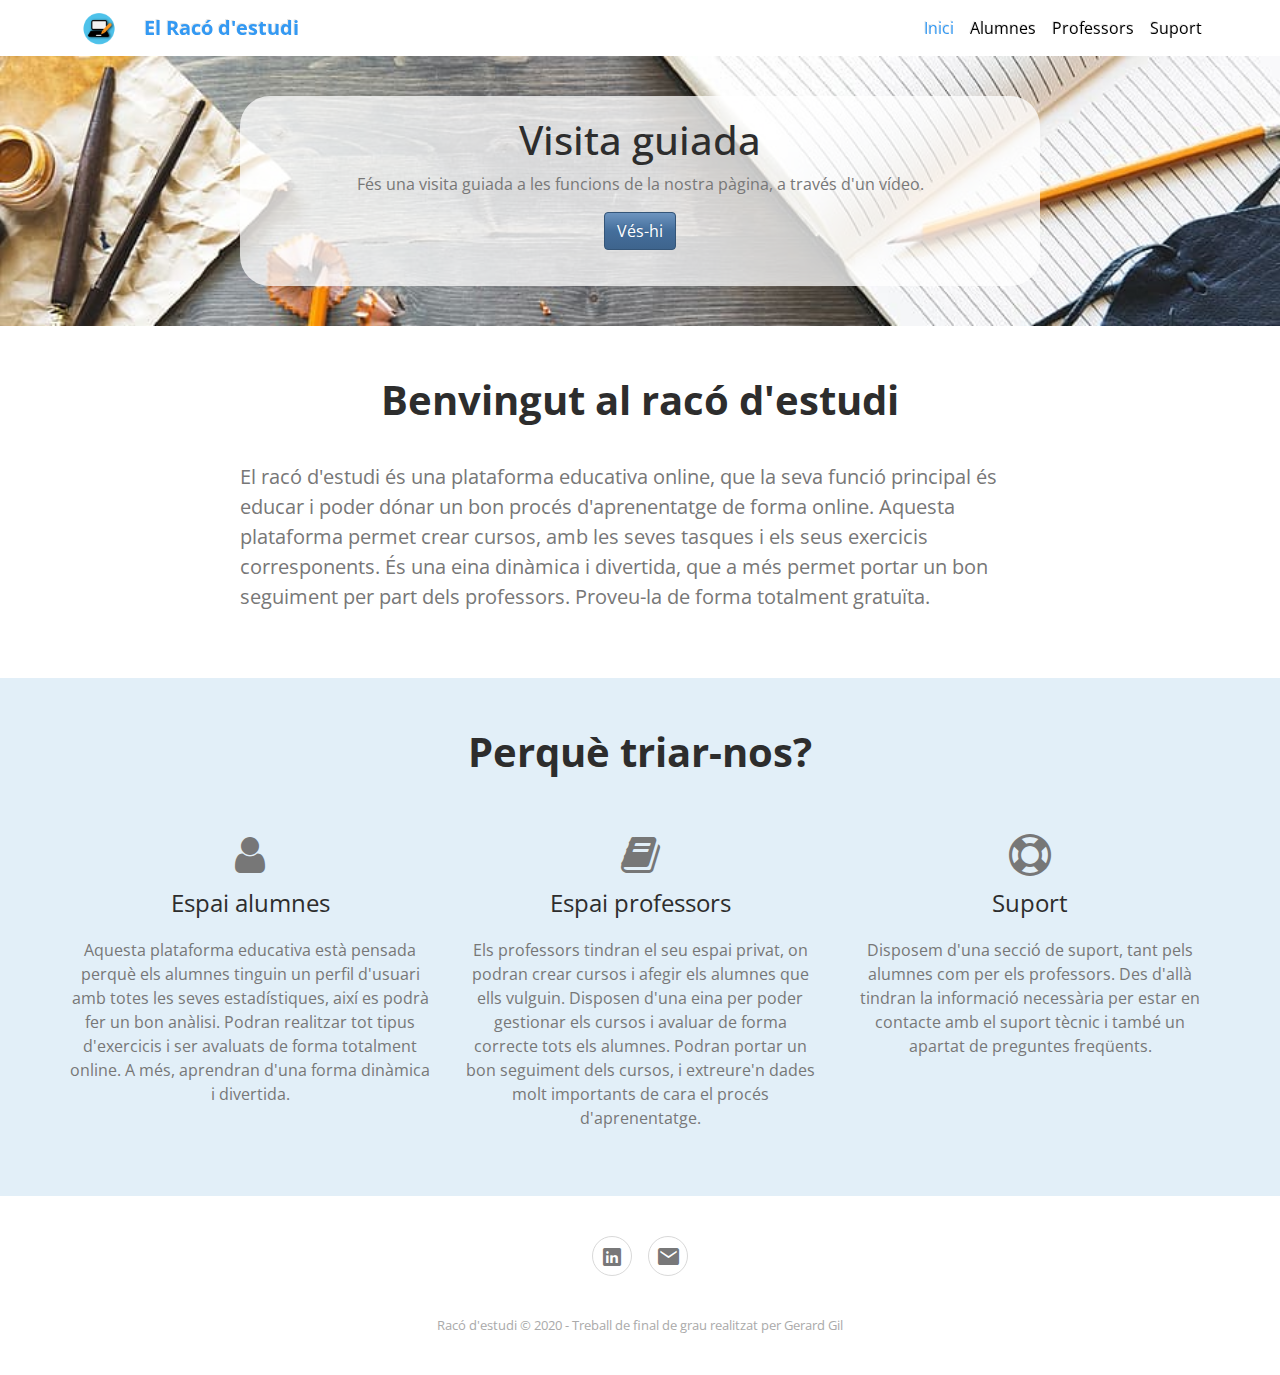
<file: index.html>
<!DOCTYPE html>
<html>

<head>
    <meta charset="utf-8">
    <meta name="viewport" content="width=device-width, initial-scale=1.0, shrink-to-fit=no">
    <title>El racó d'estudi</title>
    <link rel="stylesheet" href="assets/bootstrap/css/bootstrap.min.css">
    <link rel="stylesheet" href="https://fonts.googleapis.com/css?family=Open+Sans:400italic,700italic,400,700">
    <link rel="stylesheet" href="https://fonts.googleapis.com/css?family=Raleway:400,700">
    <link rel="stylesheet" href="assets/fonts/font-awesome.min.css">
    <link rel="stylesheet" href="assets/fonts/ionicons.min.css">
    <link rel="stylesheet" href="assets/css/Article-List.css">
    <link rel="stylesheet" href="assets/css/Footer-Basic.css">
    <link rel="stylesheet" href="assets/css/Login-Form-Clean.css">
    <link rel="stylesheet" href="assets/css/Navigation-Clean.css">
    <link rel="stylesheet" href="assets/css/Registration-Form-with-Photo.css">
    <link rel="stylesheet" href="assets/css/styles.css">
</head>

<body>
    <nav class="navbar navbar-light navbar-expand sticky-top">
        <div class="container"><img id="logo" src="assets/img/logo.png"><a class="navbar-brand" href="#"><strong>El Racó d'estudi</strong></a><button data-toggle="collapse" class="navbar-toggler" data-target="#navcol-1"><span class="sr-only">Toggle navigation</span><span class="navbar-toggler-icon"></span></button>
            <div
                class="collapse navbar-collapse text-right" id="navcol-1">
                <ul class="nav navbar-nav ml-auto">
                    <li class="nav-item" role="presentation"><a class="nav-link active" >Inici</a></li>
                    <li class="nav-item" role="presentation"><a class="nav-link" style="color:black" href="Espai_Alumnes.html">Alumnes</a></li>
                    <li class="nav-item" role="presentation"><a class="nav-link" style="color:black" href="Espai_Professors.html">Professors</a></li>
                    <li class="nav-item" role="presentation"><a class="nav-link" style="color:black" href="Suport.html">Suport</a></li>
                </ul>
        </div>
        </div>
    </nav>
    <div id="header">
        <div class="jumbotron">
            <h1>Visita guiada</h1>
            <p>Fés una visita guiada a les funcions de la nostra pàgina, a través d'un vídeo.</p>
            <p><a class="btn btn-primary" style ="color:white" href="recorregut.html">Vés-hi</a></p>
        </div>
    </div>
    <div class="container site-section" id="wellcome">
        <h1><strong>Benvingut al racó d'estudi</strong></h1>
        <p class="text-left">El racó d'estudi és una plataforma educativa online, que la seva funció principal és educar i poder dónar un bon procés d'aprenentatge de forma online. Aquesta plataforma permet crear cursos, amb les seves tasques i els seus exercicis corresponents.
            És una eina dinàmica i divertida, que a més permet portar un bon seguiment per part dels professors. Proveu-la de forma totalment gratuïta.</p>
    </div>
    <div class="dark-section">
        <div class="container site-section" id="why">
            <h1><strong>Perquè triar-nos?</strong></h1>
            <div class="row">
                <div class="col-md-4 item"><i class="fa fa-user"></i>
                    <h2>Espai alumnes</h2>
                    <p>Aquesta plataforma educativa està pensada perquè els alumnes tinguin un perfil d'usuari amb totes les seves estadístiques, així es podrà fer un bon anàlisi. Podran realitzar tot tipus d'exercicis i ser avaluats de forma totalment online.
                        A més, aprendran d'una forma dinàmica i divertida.</p>
                </div>
                <div class="col-md-4 item"><i class="fa fa-book"></i>
                    <h2>Espai professors</h2>
                    <p>Els professors tindran el seu espai privat, on podran crear cursos i afegir els alumnes que ells vulguin. Disposen d'una eina per poder gestionar els cursos i avaluar de forma correcte tots els alumnes. Podran portar un bon seguiment
                        dels cursos, i extreure'n dades molt importants de cara el procés d'aprenentatge.</p>
                </div>
                <div class="col-md-4 item"><i class="fa fa-support"></i>
                    <h2>Suport</h2>
                    <p>Disposem d'una secció de suport, tant pels alumnes com per els professors. Des d'allà tindran la informació necessària per estar en contacte amb el suport tècnic i també un apartat de preguntes freqüents.</p>
                </div>
            </div>
        </div>
    </div>
    <div class="footer-basic">
        <footer>
              <div class="social"><a href="https://www.linkedin.com/in/gerard-gil-0b736013a/" target="_blank"><i class="icon ion-social-linkedin"></i></a><a href="mailto:ggilcas@uoc.edu"><i class="icon ion-android-mail"></i></a></div>
            <ul class="list-inline">
               
            </ul>
            <p class="copyright">Racó d'estudi © 2020 - Treball de final de grau realitzat per Gerard Gil</p>
        </footer>
    </div>
    <script src="assets/js/jquery.min.js"></script>
    <script src="assets/bootstrap/js/bootstrap.min.js"></script>
</body>

</html>
</file>
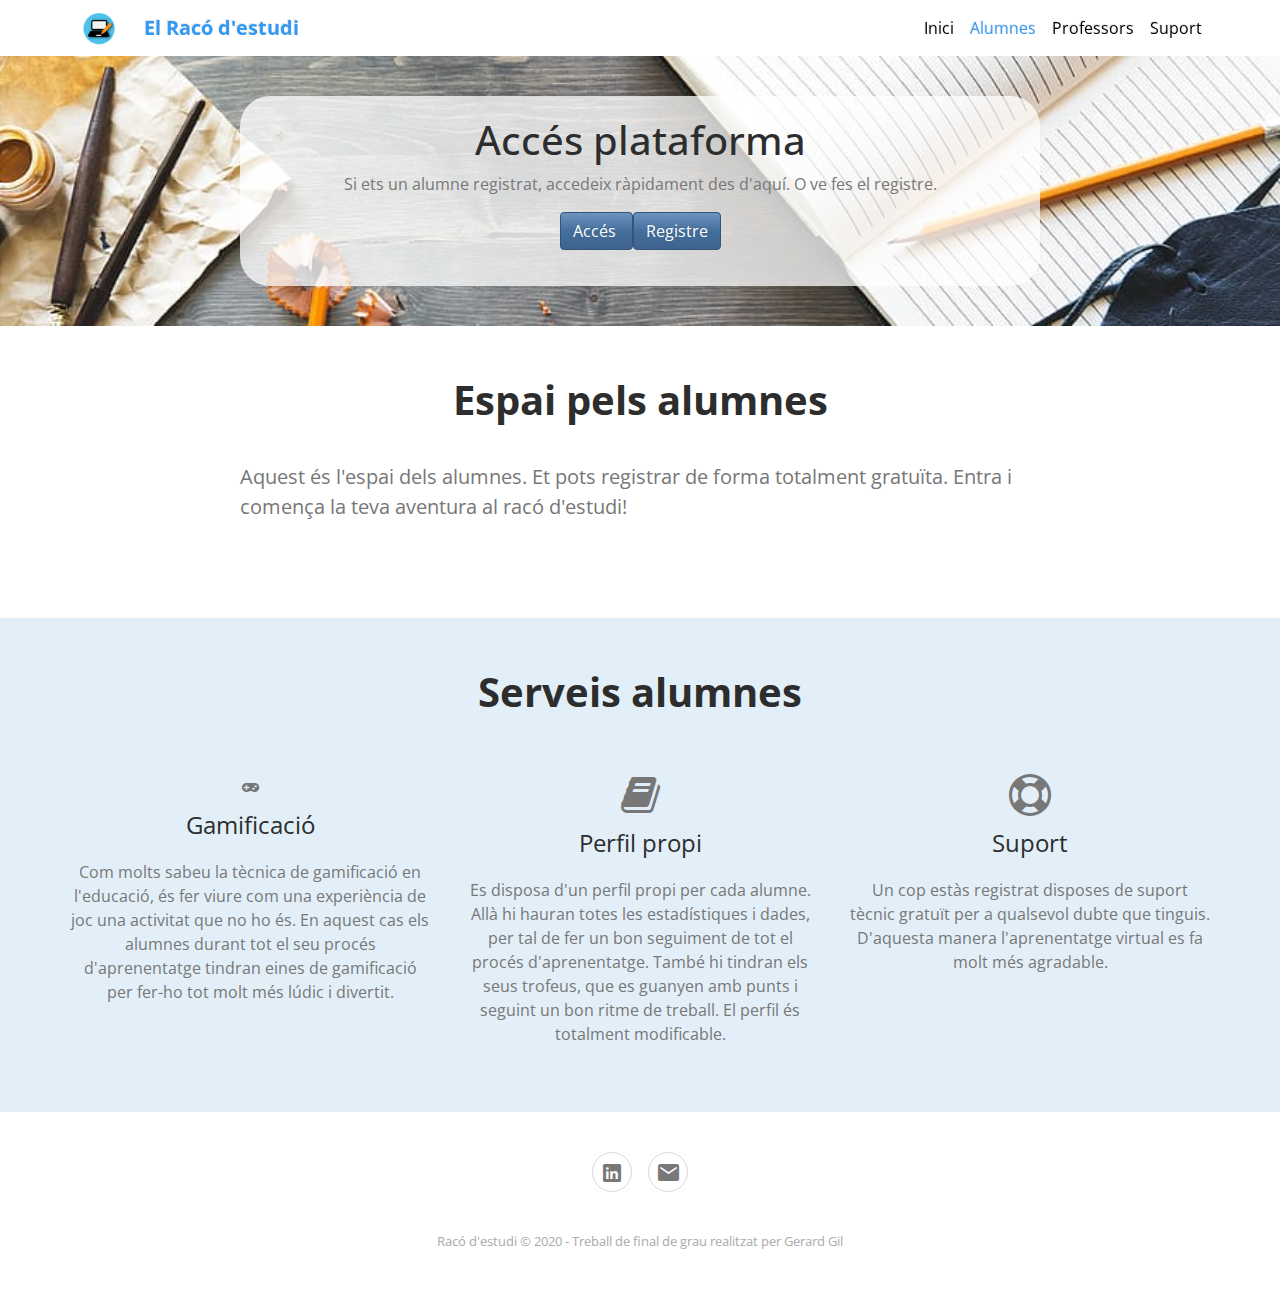
<file: Espai_Alumnes.html>
<!DOCTYPE html>
<html>

<head>
    <meta charset="utf-8">
    <meta name="viewport" content="width=device-width, initial-scale=1.0, shrink-to-fit=no">
    <title>El racó d'estudi</title>
    <link rel="stylesheet" href="assets/bootstrap/css/bootstrap.min.css">
    <link rel="stylesheet" href="https://fonts.googleapis.com/css?family=Open+Sans:400italic,700italic,400,700">
    <link rel="stylesheet" href="https://fonts.googleapis.com/css?family=Raleway:400,700">
    <link rel="stylesheet" href="assets/fonts/font-awesome.min.css">
    <link rel="stylesheet" href="assets/fonts/ionicons.min.css">
    <link rel="stylesheet" href="assets/css/Article-List.css">
    <link rel="stylesheet" href="assets/css/Footer-Basic.css">
    <link rel="stylesheet" href="assets/css/Login-Form-Clean.css">
    <link rel="stylesheet" href="assets/css/Navigation-Clean.css">
    <link rel="stylesheet" href="assets/css/Registration-Form-with-Photo.css">
    <link rel="stylesheet" href="assets/css/styles.css">
</head>

<body>
    <nav class="navbar navbar-light navbar-expand sticky-top">
        <div class="container"><img id="logo" src="assets/img/logo.png"><a class="navbar-brand" href="#"><strong>El Racó d'estudi</strong></a><button data-toggle="collapse" class="navbar-toggler" data-target="#navcol-1"><span class="sr-only">Toggle navigation</span><span class="navbar-toggler-icon"></span></button>
            <div
                class="collapse navbar-collapse text-right" id="navcol-1">
                <ul class="nav navbar-nav ml-auto">
                    <li class="nav-item" role="presentation"><a class="nav-link no" style="color:black" href="index.html">Inici</a></li>
                    <li class="nav-item" role="presentation"><a class="nav-link active" href="Espai_Alumnes.html">Alumnes</a></li>
                    <li class="nav-item" role="presentation"><a class="nav-link" style="color:black" href="Espai_Professors.html">Professors</a></li>
                    <li class="nav-item" role="presentation"><a class="nav-link" style="color:black" href="Suport.html">Suport</a></li>
                </ul>
        </div>
        </div>
    </nav>
    <div id="header">
        <div class="jumbotron">
            <h1>Accés plataforma</h1>
            <p>Si ets un alumne registrat, accedeix ràpidament des d'aquí. O ve fes el registre.</p>
            <p><a class="btn btn-primary" style ="color:white" href="login_alumnes.php">Accés&nbsp;</a><a class="btn btn-primary" style ="color:white"  href="registre_alumnes.php">Registre</a></p>
        </div>
    </div>
    <div class="container site-section" id="wellcome">
        <h1><strong>Espai pels alumnes</strong></h1>
        <p class="text-left">Aquest és l'espai dels alumnes. Et pots registrar de forma totalment gratuïta. Entra i comença la teva aventura al racó d'estudi!<br><br></p>
    </div>
    <div class="dark-section">
        <div class="container site-section" id="why">
            <h1><strong>Serveis alumnes</strong></h1>
            <div class="row">
                <div class="col-md-4 item"><i class="fa fa-gamepad"></i>
                    <h2>Gamificació</h2>
                    <p>Com molts sabeu la tècnica de gamificació en l'educació, és fer viure com una experiència de joc una activitat que no ho és. En aquest cas els alumnes durant tot el seu procés d'aprenentatge tindran eines de gamificació per fer-ho
                        tot molt més lúdic i divertit.<br><br></p>
                </div>
                <div class="col-md-4 item"><i class="fa fa-book"></i>
                    <h2>Perfil propi</h2>
                    <p>Es disposa d'un perfil propi per cada alumne. Allà hi hauran totes les estadístiques i dades, per tal de fer un bon seguiment de tot el procés d'aprenentatge. També hi tindran els seus trofeus, que es guanyen amb punts i seguint un
                        bon ritme de treball. El perfil és totalment modificable.</p>
                </div>
                <div class="col-md-4 item"><i class="fa fa-support"></i>
                    <h2>Suport</h2>
                    <p>Un cop estàs registrat disposes de suport tècnic gratuït per a qualsevol dubte que tinguis. D'aquesta manera l'aprenentatge virtual es fa molt més agradable.</p>
                </div>
            </div>
        </div>
    </div>
    <div class="footer-basic">
        <footer>
              <div class="social"><a href="https://www.linkedin.com/in/gerard-gil-0b736013a/" target="_blank"><i class="icon ion-social-linkedin"></i></a><a href="mailto:ggilcas@uoc.edu"><i class="icon ion-android-mail"></i></a></div>
            <ul class="list-inline">
               
            </ul>
            <p class="copyright">Racó d'estudi © 2020 - Treball de final de grau realitzat per Gerard Gil</p>
        </footer>
    </div>
    <script src="assets/js/jquery.min.js"></script>
    <script src="assets/bootstrap/js/bootstrap.min.js"></script>
</body>

</html>
</file>
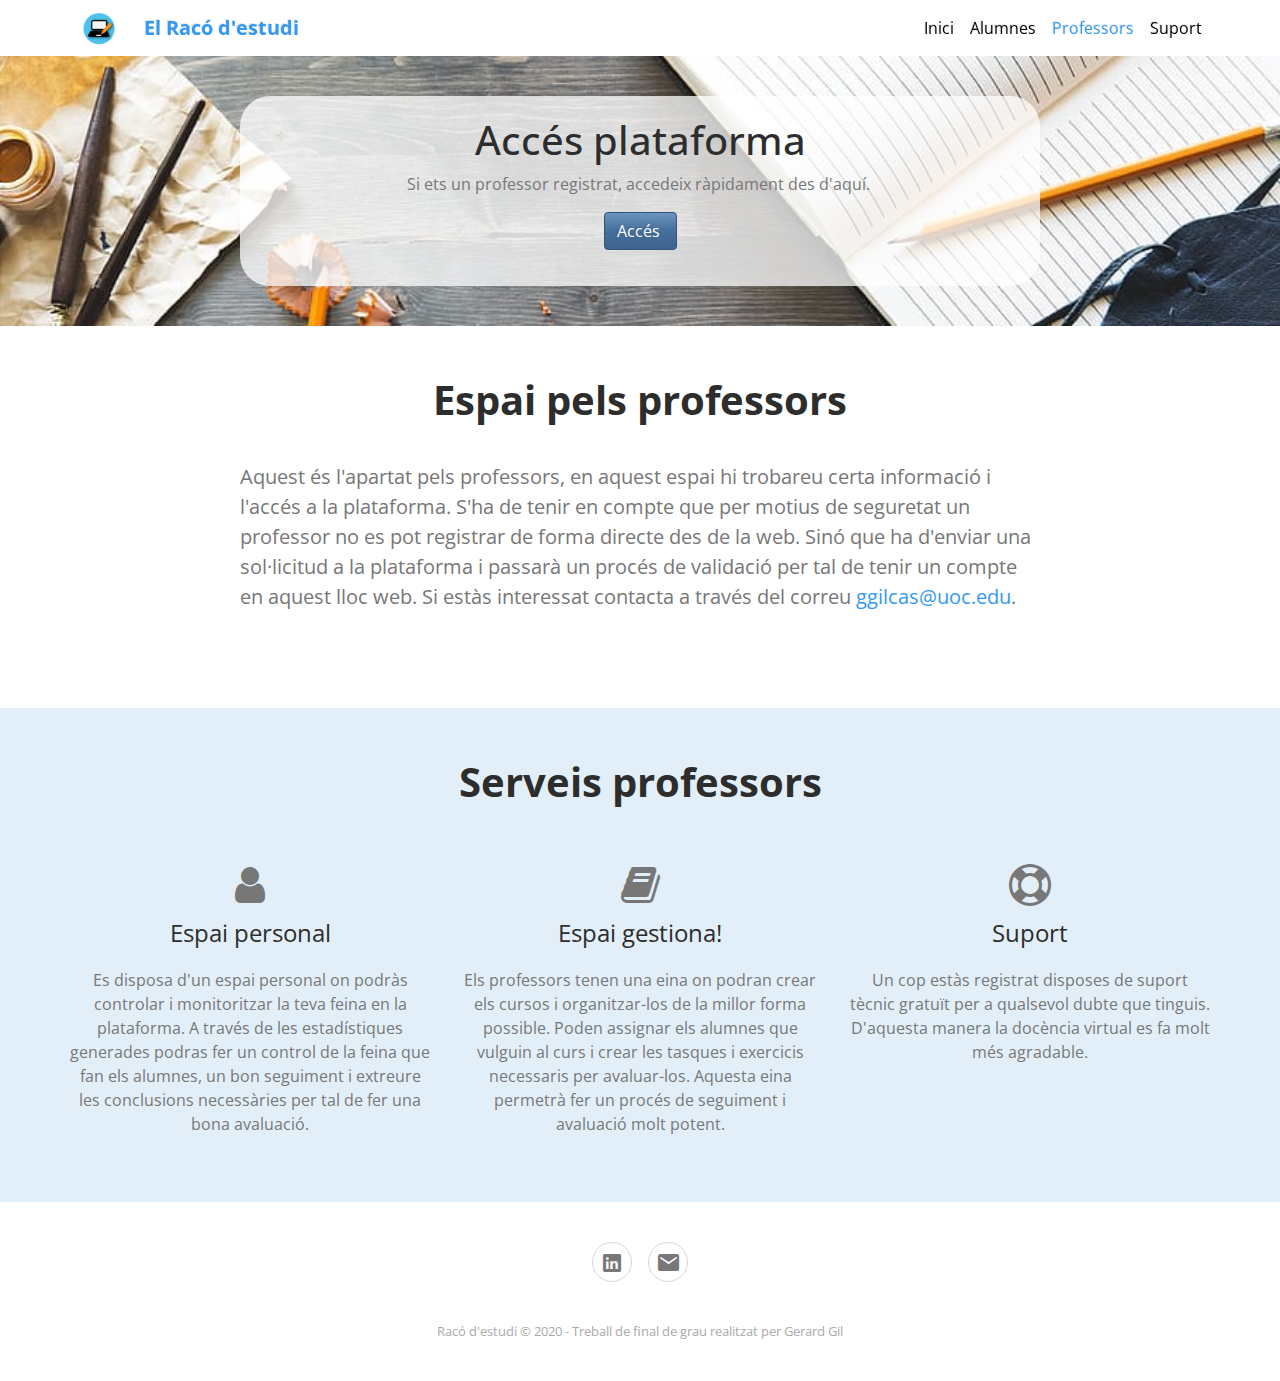
<file: Espai_Professors.html>
<!DOCTYPE html>
<html>

<head>
    <meta charset="utf-8">
    <meta name="viewport" content="width=device-width, initial-scale=1.0, shrink-to-fit=no">
    <title>El racó d'estudi</title>
    <link rel="stylesheet" href="assets/bootstrap/css/bootstrap.min.css">
    <link rel="stylesheet" href="https://fonts.googleapis.com/css?family=Open+Sans:400italic,700italic,400,700">
    <link rel="stylesheet" href="https://fonts.googleapis.com/css?family=Raleway:400,700">
    <link rel="stylesheet" href="assets/fonts/font-awesome.min.css">
    <link rel="stylesheet" href="assets/fonts/ionicons.min.css">
    <link rel="stylesheet" href="assets/css/Article-List.css">
    <link rel="stylesheet" href="assets/css/Footer-Basic.css">
    <link rel="stylesheet" href="assets/css/Login-Form-Clean.css">
    <link rel="stylesheet" href="assets/css/Navigation-Clean.css">
    <link rel="stylesheet" href="assets/css/Registration-Form-with-Photo.css">
    <link rel="stylesheet" href="assets/css/styles.css">
</head>

<body>
    <nav class="navbar navbar-light navbar-expand sticky-top">
        <div class="container"><img id="logo" src="assets/img/logo.png"><a class="navbar-brand" href="#"><strong>El Racó d'estudi</strong></a><button data-toggle="collapse" class="navbar-toggler" data-target="#navcol-1"><span class="sr-only">Toggle navigation</span><span class="navbar-toggler-icon"></span></button>
            <div
                class="collapse navbar-collapse text-right" id="navcol-1">
                <ul class="nav navbar-nav ml-auto">
                    <li class="nav-item" role="presentation"><a class="nav-link" style="color:black" href="index.html">Inici</a></li>
                    <li class="nav-item" role="presentation"><a class="nav-link" style="color:black" href="Espai_Alumnes.html">Alumnes</a></li>
                    <li class="nav-item" role="presentation"><a class="nav-link active" href="Espai_Professors.html">Professors</a></li>
                    <li class="nav-item" role="presentation"><a class="nav-link" style="color:black" href="Suport.html">Suport</a></li>
                </ul>
        </div>
        </div>
    </nav>
    <div id="header">
        <div class="jumbotron">
            <h1>Accés plataforma</h1>
            <p>Si ets un professor registrat, accedeix ràpidament des d'aquí.&nbsp;</p>
            <p><a class="btn btn-primary" style ="color:white" href="login_professors.php">Accés&nbsp;</a></p>
        </div>
    </div>
    <div class="container site-section" id="wellcome">
        <h1><strong>Espai pels professors</strong></h1>
        <p class="text-left">Aquest és l'apartat pels professors, en aquest espai hi trobareu certa informació i l'accés a la plataforma. S'ha de tenir en compte que per motius de seguretat un professor no es pot registrar de forma directe des de la web. Sinó que ha d'enviar una sol·licitud a la plataforma i passarà un procés de validació per tal de tenir un compte en aquest lloc web. Si estàs interessat contacta a través del correu <a href = "mailto: ggilcas@uoc.edu">ggilcas@uoc.edu</a>.<br><br></p>
    </div>
    <div class="dark-section">
        <div class="container site-section" id="why">
            <h1><strong>Serveis professors</strong></h1>
            <div class="row">
                <div class="col-md-4 item"><i class="fa fa-user"></i>
                    <h2>Espai personal</h2>
                    <p>Es disposa d'un espai personal on podràs controlar i monitoritzar la teva feina en la plataforma. A través de les estadístiques generades podras fer un control de la feina que fan els alumnes, un bon seguiment i extreure les conclusions necessàries per tal de fer una bona avaluació. </p>
                </div>
                <div class="col-md-4 item"><i class="fa fa-book"></i>
                    <h2>Espai gestiona!</h2>
                    <p>Els professors tenen una eina on podran crear els cursos i organitzar-los de la millor forma possible. Poden assignar els alumnes que vulguin al curs i crear les tasques i exercicis necessaris per avaluar-los. Aquesta eina permetrà fer un procés de seguiment i avaluació molt potent.</p>
                </div>
                <div class="col-md-4 item"><i class="fa fa-support"></i>
                    <h2>Suport</h2>
                    <p>Un cop estàs registrat disposes de suport tècnic gratuït per a qualsevol dubte que tinguis. D'aquesta manera la docència virtual es fa molt més agradable. </p>
                </div>
            </div>
        </div>
    </div>
    <div class="footer-basic">
        <footer>
              <div class="social"><a href="https://www.linkedin.com/in/gerard-gil-0b736013a/" target="_blank"><i class="icon ion-social-linkedin"></i></a><a href="mailto:ggilcas@uoc.edu"><i class="icon ion-android-mail"></i></a></div>
            <ul class="list-inline">
               
            </ul>
            <p class="copyright">Racó d'estudi © 2020 - Treball de final de grau realitzat per Gerard Gil</p>
        </footer>
    </div>
    <script src="assets/js/jquery.min.js"></script>
    <script src="assets/bootstrap/js/bootstrap.min.js"></script>
</body>

</html>
</file>
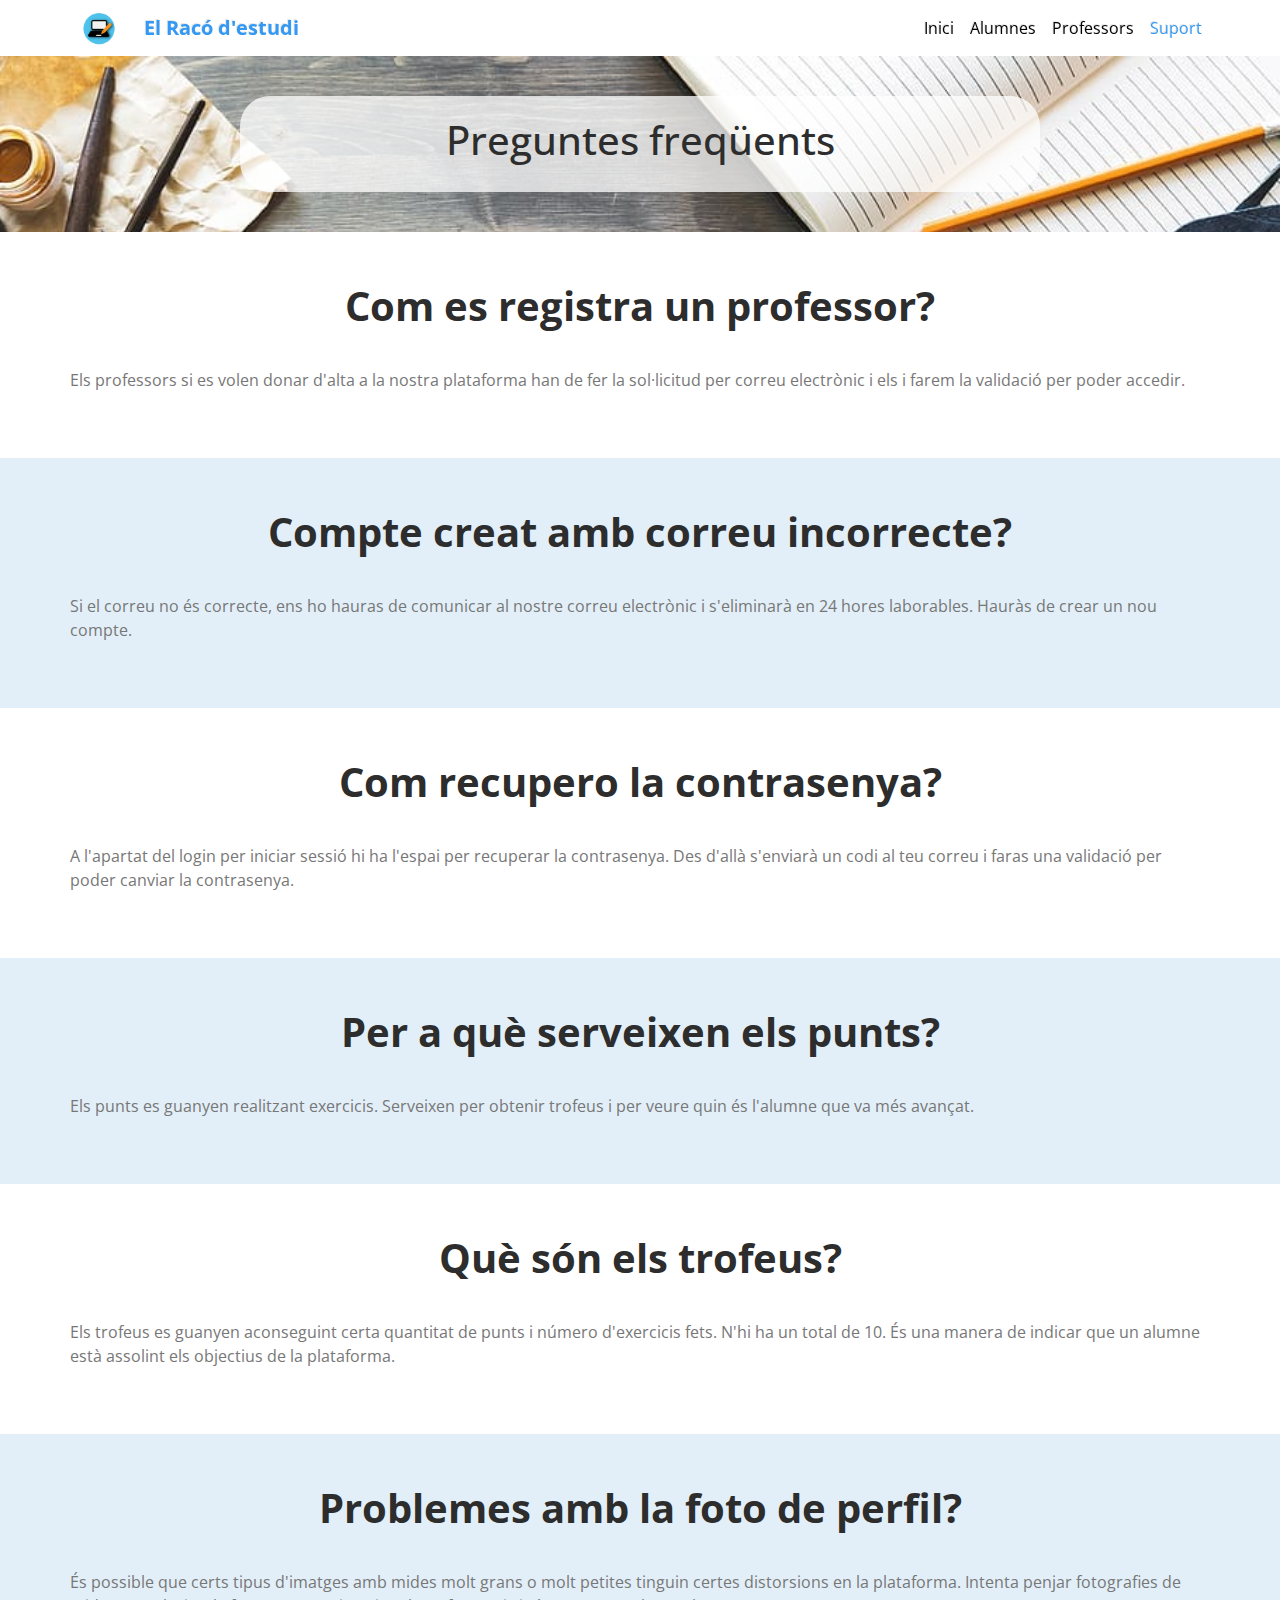
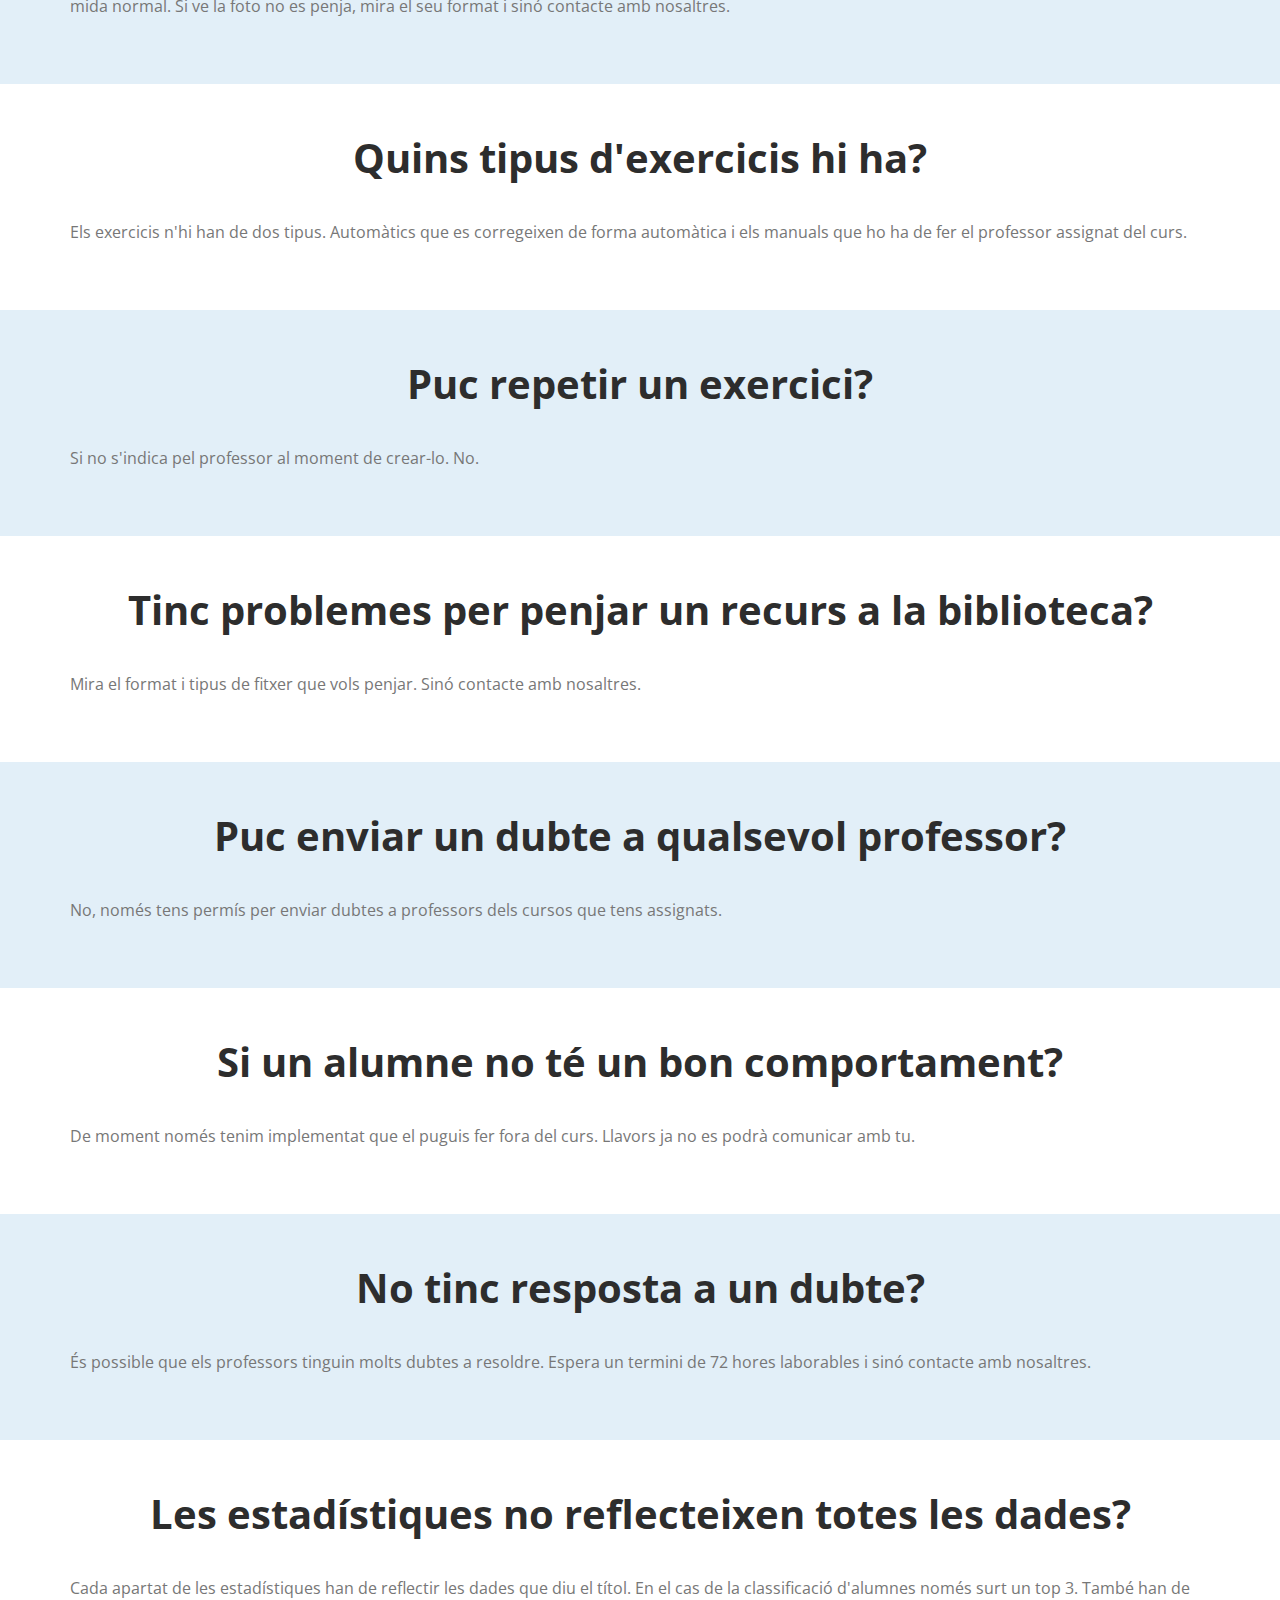
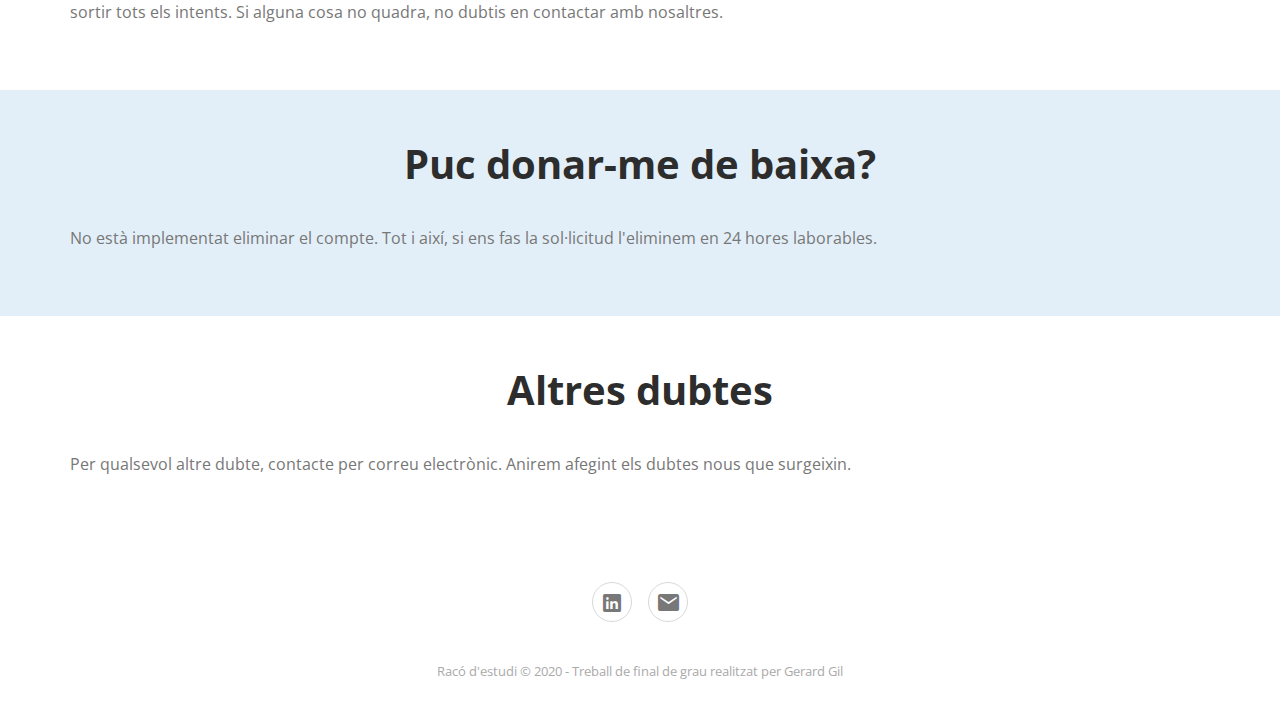
<file: faqs.html>
<!DOCTYPE html>
<html>

<head>
    <meta charset="utf-8">
    <meta name="viewport" content="width=device-width, initial-scale=1.0, shrink-to-fit=no">
    <title>El racó d'estudi</title>
    <link rel="stylesheet" href="assets/bootstrap/css/bootstrap.min.css">
    <link rel="stylesheet" href="https://fonts.googleapis.com/css?family=Open+Sans:400italic,700italic,400,700">
    <link rel="stylesheet" href="https://fonts.googleapis.com/css?family=Raleway:400,700">
    <link rel="stylesheet" href="assets/fonts/font-awesome.min.css">
    <link rel="stylesheet" href="assets/fonts/ionicons.min.css">
    <link rel="stylesheet" href="assets/css/Article-List.css">
    <link rel="stylesheet" href="assets/css/Footer-Basic.css">
    <link rel="stylesheet" href="assets/css/Login-Form-Clean.css">
    <link rel="stylesheet" href="assets/css/Navigation-Clean.css">
    <link rel="stylesheet" href="assets/css/Registration-Form-with-Photo.css">
    <link rel="stylesheet" href="assets/css/styles.css">
</head>

<body>
    <nav class="navbar navbar-light navbar-expand sticky-top">
        <div class="container"><img id="logo" src="assets/img/logo.png"><a class="navbar-brand" href="#"><strong>El Racó d'estudi</strong></a><button data-toggle="collapse" class="navbar-toggler" data-target="#navcol-1"><span class="sr-only">Toggle navigation</span><span class="navbar-toggler-icon"></span></button>
            <div
                class="collapse navbar-collapse text-right" id="navcol-1">
                <ul class="nav navbar-nav ml-auto">
                    <li class="nav-item" role="presentation"><a class="nav-link" style="color:black" href="index.html" style="color:black">Inici</a></li>
                    <li class="nav-item" role="presentation"><a class="nav-link" style="color:black" href="Espai_Alumnes.html">Alumnes</a></li>
                    <li class="nav-item" role="presentation"><a class="nav-link" style="color:black" href="Espai_Professors.html">Professors</a></li>
                    <li class="nav-item" role="presentation"><a class="nav-link active" href="Suport.html">Suport</a></li>
                </ul>
        </div>
        </div>
    </nav>
    <div id="header">
        <div class="jumbotron">
            <h1>Preguntes freqüents</h1>
        </div>
    </div>
    <div class="container site-section" >
        <h1><strong>Com es registra un professor?</strong></h1>
        <p class="text-left">Els professors si es volen donar d'alta a la nostra plataforma han de fer la sol·licitud per correu electrònic i els i farem la validació per poder accedir.</p>
    </div>
      <div class="dark-section">
        <div class="container site-section"  style="background-color: #e2eff8;">
        <h1><strong>Compte creat amb correu incorrecte?</strong></h1>
        <p class="text-left">Si el correu no és correcte, ens ho hauras de comunicar al nostre correu electrònic i s'eliminarà en 24 hores laborables. Hauràs de crear un nou compte.</p>
        </div>
    </div>
<div class="container site-section"  >
        <h1><strong>Com recupero la contrasenya?</strong></h1>
        <p class="text-left">A l'apartat del login per iniciar sessió hi ha l'espai per recuperar la contrasenya. Des d'allà s'enviarà un codi al teu correu i faras una validació per poder canviar la contrasenya.</p>
    </div>
      <div class="dark-section">
    <div class="container site-section"  style="background-color: #e2eff8;">
        <h1><strong>Per a què serveixen els punts?</strong></h1>
        <p class="text-left">Els punts es guanyen realitzant exercicis. Serveixen per obtenir trofeus i per veure quin és l'alumne que va més avançat.</p>
        </div>
    </div>
        <div class="container site-section" >
        <h1><strong>Què són els trofeus?</strong></h1>
        <p class="text-left">Els trofeus es guanyen aconseguint certa quantitat de punts i número d'exercicis fets. N'hi ha un total de 10. És una manera de indicar que un alumne està assolint els objectius de la plataforma.</p>
    </div>
              <div class="dark-section">
    <div class="container site-section" >
        <h1><strong>Problemes amb la foto de perfil?</strong></h1>
        <p class="text-left">És possible que certs tipus d'imatges amb mides molt grans o molt petites tinguin certes distorsions en la plataforma. Intenta penjar fotografies de mida normal. Si ve la foto no es penja, mira el seu format i sinó contacte amb nosaltres.</p>
        </div>
</div>
         <div class="container site-section"  >
        <h1><strong>Quins tipus d'exercicis hi ha?</strong></h1>
        <p class="text-left">Els exercicis n'hi han de dos tipus. Automàtics que es corregeixen de forma automàtica i els manuals que ho ha de fer el professor assignat del curs.</p>
    </div>

      <div class="dark-section">
    <div class="container site-section"  style="background-color: #e2eff8;">
        <h1><strong>Puc repetir un exercici?</strong></h1>
        <p class="text-left">Si no s'indica pel professor al moment de crear-lo. No.</p>
        </div>
    </div>
        <div class="container site-section"  >
        <h1><strong>Tinc problemes per penjar un recurs a la biblioteca?</strong></h1>
        <p class="text-left">Mira el format i tipus de fitxer que vols penjar. Sinó contacte amb nosaltres.</p>
        </div>
          <div class="dark-section">
        <div class="container site-section"  style="background-color: #e2eff8;">
        <h1><strong>Puc enviar un dubte a qualsevol professor?</strong></h1>
        <p class="text-left">No, només tens permís per enviar dubtes a professors dels cursos que tens assignats.</p>
        </div>
    </div>
        <div class="container site-section"  >
        <h1><strong>Si un alumne no té un bon comportament?</strong></h1>
        <p class="text-left">De moment només tenim implementat que el puguis fer fora del curs. Llavors ja no es podrà comunicar amb tu.</p>
        </div>
          <div class="dark-section">
        <div class="container site-section"  style="background-color: #e2eff8;">
        <h1><strong>No tinc resposta a un dubte?</strong></h1>
        <p class="text-left">És possible que els professors tinguin molts dubtes a resoldre. Espera un termini de 72 hores laborables i sinó contacte amb nosaltres.</p>
        </div>
    </div>
        <div class="container site-section"  >
        <h1><strong>Les estadístiques no reflecteixen totes les dades?</strong></h1>
        <p class="text-left">Cada apartat de les estadístiques han de reflectir les dades que diu el títol. En el cas de la classificació d'alumnes només surt un top 3. També han de sortir tots els intents. Si alguna cosa no quadra, no dubtis en contactar amb nosaltres.</p>
        </div>
          <div class="dark-section">
        <div class="container site-section" style="background-color: #e2eff8;">
        <h1><strong>Puc donar-me de baixa?</strong></h1>
        <center><p class="text-left">No està implementat eliminar el compte. Tot i així, si ens fas la sol·licitud l'eliminem en 24 hores laborables.</p></center>
        </div>
    </div>
        <div class="container site-section"  >
        <h1><strong>Altres dubtes</strong></h1>
        <p class="text-left">Per qualsevol altre dubte, contacte per correu electrònic. Anirem afegint els dubtes nous que surgeixin.</p>
        </div>
    <div class="footer-basic">
        <footer>
            <div class="social"><a href="https://www.linkedin.com/in/gerard-gil-0b736013a/" target="_blank"><i class="icon ion-social-linkedin"></i></a><a href="mailto:ggilcas@uoc.edu"><i class="icon ion-android-mail"></i></a></div>
            <ul class="list-inline">
               
            </ul>
            <p class="copyright">Racó d'estudi © 2020 - Treball de final de grau realitzat per Gerard Gil</p>
        </footer>
    </div>
    <script src="assets/js/jquery.min.js"></script>
    <script src="assets/bootstrap/js/bootstrap.min.js"></script>
</body>

</html>
</file>
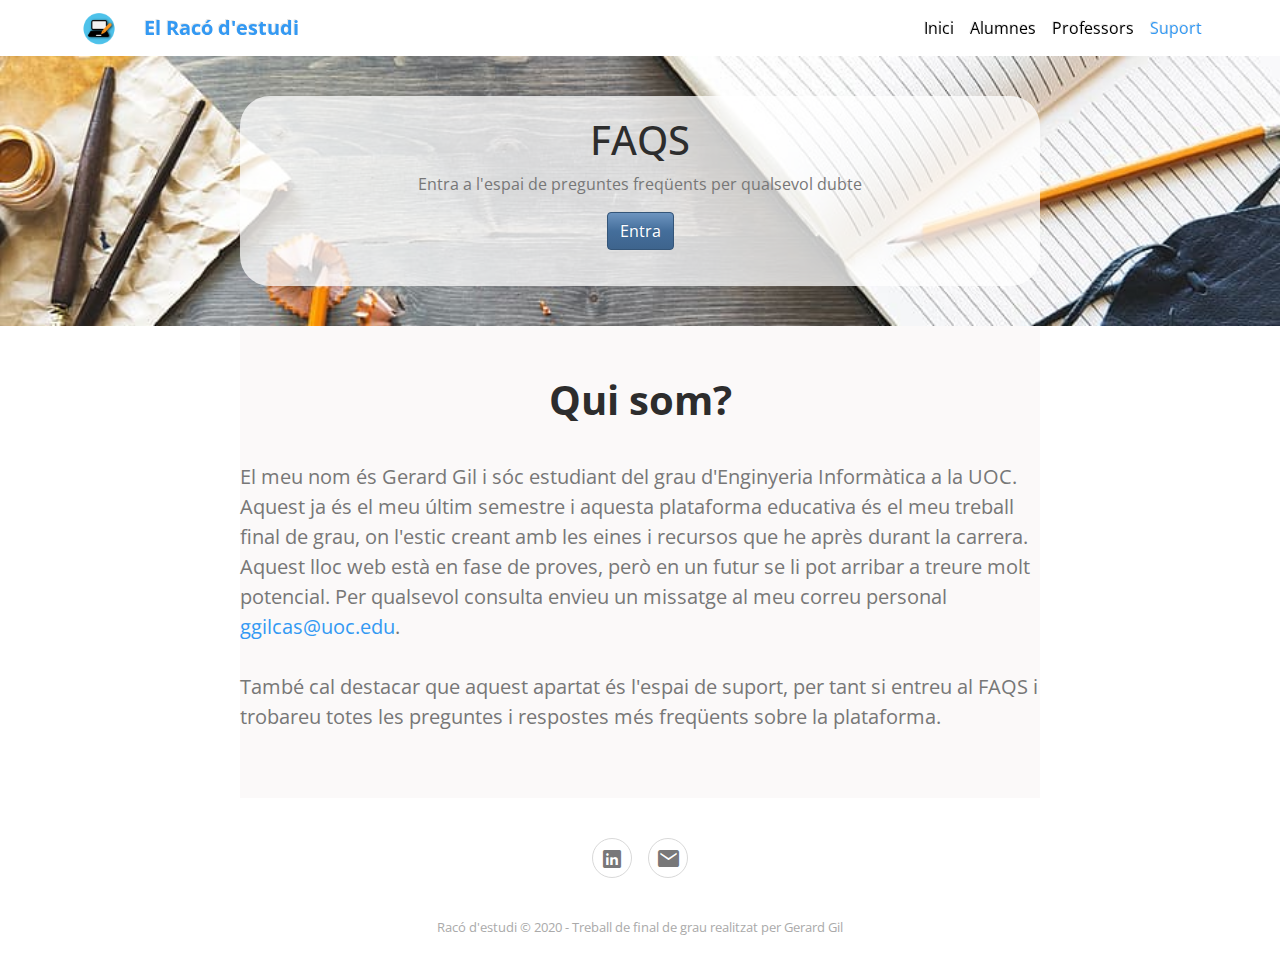
<file: Suport.html>
<!DOCTYPE html>
<html>

<head>
    <meta charset="utf-8">
    <meta name="viewport" content="width=device-width, initial-scale=1.0, shrink-to-fit=no">
    <title>El racó d'estudi</title>
    <link rel="stylesheet" href="assets/bootstrap/css/bootstrap.min.css">
    <link rel="stylesheet" href="https://fonts.googleapis.com/css?family=Open+Sans:400italic,700italic,400,700">
    <link rel="stylesheet" href="https://fonts.googleapis.com/css?family=Raleway:400,700">
    <link rel="stylesheet" href="assets/fonts/font-awesome.min.css">
    <link rel="stylesheet" href="assets/fonts/ionicons.min.css">
    <link rel="stylesheet" href="assets/css/Article-List.css">
    <link rel="stylesheet" href="assets/css/Footer-Basic.css">
    <link rel="stylesheet" href="assets/css/Login-Form-Clean.css">
    <link rel="stylesheet" href="assets/css/Navigation-Clean.css">
    <link rel="stylesheet" href="assets/css/Registration-Form-with-Photo.css">
    <link rel="stylesheet" href="assets/css/styles.css">
</head>

<body>
    <nav class="navbar navbar-light navbar-expand sticky-top">
        <div class="container"><img id="logo" src="assets/img/logo.png"><a class="navbar-brand" href="#"><strong>El Racó d'estudi</strong></a><button data-toggle="collapse" class="navbar-toggler" data-target="#navcol-1"><span class="sr-only">Toggle navigation</span><span class="navbar-toggler-icon"></span></button>
            <div
                class="collapse navbar-collapse text-right" id="navcol-1">
                <ul class="nav navbar-nav ml-auto">
                    <li class="nav-item" role="presentation"><a class="nav-link" style="color:black" href="index.html" style="color:black">Inici</a></li>
                    <li class="nav-item" role="presentation"><a class="nav-link" style="color:black" href="Espai_Alumnes.html">Alumnes</a></li>
                    <li class="nav-item" role="presentation"><a class="nav-link" style="color:black" href="Espai_Professors.html">Professors</a></li>
                    <li class="nav-item" role="presentation"><a class="nav-link active" href="Suport.html">Suport</a></li>
                </ul>
        </div>
        </div>
    </nav>
    <div id="header">
        <div class="jumbotron">
            <h1>FAQS</h1>
            <p>Entra a l'espai de preguntes freqüents per qualsevol dubte</p>
            <p><a class="btn btn-primary" style ="color:white" href="faqs.html">Entra</a></p>
        </div>
    </div>
    <div class="container site-section" id="wellcome" style="background-color: #fbf9f9;">
        <h1><strong>Qui som?</strong></h1>
        <p class="text-left">El meu nom és Gerard Gil i sóc estudiant del grau d'Enginyeria Informàtica a la UOC. Aquest ja és el meu últim semestre i aquesta plataforma educativa és el meu treball final de grau, on l'estic creant amb les eines i recursos que he après durant la carrera. Aquest lloc web està en fase de proves, però en un futur se li pot arribar a treure molt potencial. Per qualsevol consulta envieu un missatge al meu correu personal <a href = "mailto: ggilcas@uoc.edu">ggilcas@uoc.edu</a>.<br><br> També cal destacar que aquest apartat és l'espai de suport, per tant si entreu al FAQS i trobareu totes les preguntes i respostes més freqüents sobre la plataforma.</p>
    </div>
    <div class="footer-basic">
        <footer>
            <div class="social"><a href="https://www.linkedin.com/in/gerard-gil-0b736013a/" target="_blank"><i class="icon ion-social-linkedin"></i></a><a href="mailto:ggilcas@uoc.edu"><i class="icon ion-android-mail"></i></a></div>
            <ul class="list-inline">
               
            </ul>
            <p class="copyright">Racó d'estudi © 2020 - Treball de final de grau realitzat per Gerard Gil</p>
        </footer>
    </div>
    <script src="assets/js/jquery.min.js"></script>
    <script src="assets/bootstrap/js/bootstrap.min.js"></script>
</body>

</html>
</file>
<file: assets/css/Article-List.css>
.article-list {
  color: #313437;
  background-color: #fff;
}

.article-list p {
  color: #7d8285;
}

.article-list h2 {
  font-weight: bold;
  margin-bottom: 40px;
  padding-top: 40px;
  color: inherit;
}

@media (max-width:767px) {
  .article-list h2 {
    margin-bottom: 25px;
    padding-top: 25px;
    font-size: 24px;
  }
}

.article-list .intro {
  font-size: 16px;
  max-width: 500px;
  margin: 0 auto;
}

.article-list .intro p {
  margin-bottom: 0;
}

.article-list .articles {
  padding-bottom: 40px;
}

.article-list .item {
  padding-top: 50px;
  min-height: 425px;
  text-align: center;
}

.article-list .item .name {
  font-weight: bold;
  font-size: 16px;
  margin-top: 20px;
  color: inherit;
}

.article-list .item .description {
  font-size: 14px;
  margin-top: 15px;
  margin-bottom: 0;
}

.article-list .item .action {
  font-size: 24px;
  width: 24px;
  margin: 22px auto 0;
  line-height: 1;
  display: block;
  color: #4f86c3;
  opacity: 0.85;
  transition: opacity 0.2s;
  text-decoration: none;
}

.article-list .item .action:hover {
  opacity: 1;
}

div {
}

#header {
  text-align: center;
  padding: 40px;
  background: url(../../assets/img/image2.jpg);
  background-size: cover;
}

#logo {
  max-height: 42px;
  margin-right: 18px;
  margin-top: -3px;
  display: inline-block;
}

#login-icon {
  color: rgb(78,194,234);
}

.navbar-light .navbar-nav .show > .nav-link, .navbar-light .navbar-nav .active > .nav-link, .navbar-light .navbar-nav .nav-link.show, .navbar-light .navbar-nav .nav-link.active {
  color: #3399F3;
}

.navbar-light .navbar-nav .nav-link {
  color: rgba(0,0,0,0.4);
}

.btn.btn-primary.btn-block.estudia {
  background-color: red;
}

.text-primary.p-0.m-0.pb-2 {
  color: black;
}

#cursosOm {
  background-color: #f9c473;
}

.fa.fa-plus-circle {
  font-size: 42px;
}

.fa.fa-pencil-square-o {
  font-size: 42px;
}

.fa.fa-th-list {
  font-size: 42px;
}

h1, .h1 {
}
</file>
<file: assets/css/Footer-Basic.css>
.footer-basic {
  padding: 40px 0;
  background-color: #ffffff;
  color: #4b4c4d;
}

.footer-basic ul {
  padding: 0;
  list-style: none;
  text-align: center;
  font-size: 18px;
  line-height: 1.6;
  margin-bottom: 0;
}

.footer-basic li {
  padding: 0 10px;
}

.footer-basic ul a {
  color: inherit;
  text-decoration: none;
  opacity: 0.8;
}

.footer-basic ul a:hover {
  opacity: 1;
}

.footer-basic .social {
  text-align: center;
  padding-bottom: 25px;
}

.footer-basic .social > a {
  font-size: 24px;
  width: 40px;
  height: 40px;
  line-height: 40px;
  display: inline-block;
  text-align: center;
  border-radius: 50%;
  border: 1px solid #ccc;
  margin: 0 8px;
  color: inherit;
  opacity: 0.75;
}

.footer-basic .social > a:hover {
  opacity: 0.9;
}

.footer-basic .copyright {
  margin-top: 15px;
  text-align: center;
  font-size: 13px;
  color: #aaa;
  margin-bottom: 0;
}
</file>
<file: assets/css/Login-Form-Clean.css>
.login-clean {
  background: #f1f7fc;
  padding: 80px 0;
}

.login-clean form {
  max-width: 320px;
  width: 90%;
  margin: 0 auto;
  background-color: #ffffff;
  padding: 40px;
  border-radius: 4px;
  color: #505e6c;
  box-shadow: 1px 1px 5px rgba(0,0,0,0.1);
}

.login-clean .illustration {
  text-align: center;
  padding: 0 0 20px;
  font-size: 100px;
  color: rgb(244,71,107);
}

.login-clean form .form-control {
  background: #f7f9fc;
  border: none;
  border-bottom: 1px solid #dfe7f1;
  border-radius: 0;
  box-shadow: none;
  outline: none;
  color: inherit;
  text-indent: 8px;
  height: 42px;
}

.login-clean form .btn-primary {
  background: #f4476b;
  border: none;
  border-radius: 4px;
  padding: 11px;
  box-shadow: none;
  margin-top: 26px;
  text-shadow: none;
  outline: none !important;
}

.login-clean form .btn-primary:hover, .login-clean form .btn-primary:active {
  background: #eb3b60;
}

.login-clean form .btn-primary:active {
  transform: translateY(1px);
}

.login-clean form .forgot {
  display: block;
  text-align: center;
  font-size: 12px;
  color: #6f7a85;
  opacity: 0.9;
  text-decoration: none;
}

.login-clean form .forgot:hover, .login-clean form .forgot:active {
  opacity: 1;
  text-decoration: none;
}
</file>
<file: assets/css/Navigation-Clean.css>
.navigation-clean {
  background: #fff;
  padding-top: .75rem;
  padding-bottom: .75rem;
  color: #333;
  border-radius: 0;
  box-shadow: none;
  border: none;
  margin-bottom: 0;
}

@media (min-width:768px) {
  .navigation-clean {
    padding-top: 1rem;
    padding-bottom: 1rem;
  }
}

.navigation-clean .navbar-brand {
  font-weight: bold;
  color: inherit;
}

.navigation-clean .navbar-brand:hover {
  color: #222;
}

.navigation-clean.navbar-dark .navbar-brand:hover {
  color: #f0f0f0;
}

.navigation-clean .navbar-brand img {
  height: 100%;
  display: inline-block;
  margin-right: 10px;
  width: auto;
}

.navigation-clean .navbar-toggler {
  border-color: #ddd;
}

.navigation-clean .navbar-toggler:hover, .navigation-clean .navbar-toggler:focus {
  background: none;
}

.navigation-clean.navbar-dark .navbar-toggler {
  border-color: #555;
}

.navigation-clean .navbar-toggler {
  color: #888;
}

.navigation-clean.navbar-dark .navbar-toggler {
  color: #eee;
}

.navigation-clean .navbar-collapse, .navigation-clean .form-inline {
  border-top-color: #ddd;
}

.navigation-clean.navbar-dark .navbar-collapse, .navigation-clean.navbar-dark .form-inline {
  border-top-color: #333;
}

.navigation-clean .navbar-nav > .active > a, .navigation-clean .navbar-nav > .show > a {
  background: none;
  box-shadow: none;
}

.navigation-clean.navbar-light .navbar-nav .nav-link.active, .navigation-clean.navbar-light .navbar-nav .nav-link.active:focus, .navigation-clean.navbar-light .navbar-nav .nav-link.active:hover {
  color: #8f8f8f;
  box-shadow: none;
  background: none;
  pointer-events: none;
}

.navigation-clean.navbar .navbar-nav .nav-link {
  padding-left: 18px;
  padding-right: 18px;
}

.navigation-clean.navbar-light .navbar-nav .nav-link {
  color: #465765;
}

.navigation-clean.navbar-light .navbar-nav .nav-link:focus, .navigation-clean.navbar-light .navbar-nav .nav-link:hover {
  color: #37434d !important;
  background-color: transparent;
}

.navigation-clean .navbar-nav > li > .dropdown-menu {
  margin-top: -5px;
  box-shadow: none;
  background-color: #fff;
  border-radius: 2px;
}

@media (min-width:768px) {
  .navigation-clean .navbar-nav .show .dropdown-menu {
    box-shadow: 0 4px 8px rgba(0,0,0,.1);
  }
}

@media (max-width:767px) {
  .navigation-clean .navbar-nav .show .dropdown-menu .dropdown-item {
    color: #37434d;
    padding-top: .8rem;
    padding-bottom: .8rem;
    line-height: 1;
  }
}

.navigation-clean .dropdown-menu .dropdown-item:focus, .navigation-clean .dropdown-menu .dropdown-item {
  line-height: 2;
  color: #37434d;
}

.navigation-clean .dropdown-menu .dropdown-item:focus, .navigation-clean .dropdown-menu .dropdown-item:hover {
  background: #eee;
  color: inherit;
}

.navigation-clean.navbar-dark {
  background-color: #1f2021;
  color: #fff;
}

.navigation-clean.navbar-dark .navbar-nav a.active, .navigation-clean.navbar-dark .navbar-nav a.active:focus, .navigation-clean.navbar-dark .navbar-nav a.active:hover {
  color: #8f8f8f;
  box-shadow: none;
  background: none;
  pointer-events: none;
}

.navigation-clean.navbar-dark .navbar-nav .nav-link {
  color: #dfe8ee;
}

.navigation-clean.navbar-dark .navbar-nav .nav-link:focus, .navigation-clean.navbar-dark .navbar-nav .nav-link:hover {
  color: #fff;
  background-color: transparent;
}

.navigation-clean.navbar-dark .navbar-nav > li > .dropdown-menu {
  background-color: #1f2021;
}

.navigation-clean.navbar-dark .dropdown-menu .dropdown-item:focus, .navigation-clean.navbar-dark .dropdown-menu .dropdown-item {
  color: #f2f5f8;
}

.navigation-clean.navbar-dark .dropdown-menu .dropdown-item:focus, .navigation-clean.navbar-dark .dropdown-menu .dropdown-item:hover {
  background: #363739;
}

@media (max-width:767px) {
  .navigation-clean.navbar-dark .navbar-nav .show .dropdown-menu .dropdown-item {
    color: #fff;
  }
}
</file>
<file: assets/css/Registration-Form-with-Photo.css>
.register-photo {
  background: #f1f7fc;
  padding: 80px 0;
}

.register-photo .image-holder {
  display: table-cell;
  width: auto;
  background: url(../../assets/img/meeting.jpg);
  background-size: cover;
}

.register-photo .form-container {
  display: table;
  max-width: 900px;
  width: 90%;
  margin: 0 auto;
  box-shadow: 1px 1px 5px rgba(0,0,0,0.1);
}

.register-photo form {
  display: table-cell;
  width: 400px;
  background-color: #ffffff;
  padding: 40px 60px;
  color: #505e6c;
}

@media (max-width:991px) {
  .register-photo form {
    padding: 40px;
  }
}

.register-photo form h2 {
  font-size: 24px;
  line-height: 1.5;
  margin-bottom: 30px;
}

.register-photo form .form-control {
  background: #f7f9fc;
  border: none;
  border-bottom: 1px solid #dfe7f1;
  border-radius: 0;
  box-shadow: none;
  outline: none;
  color: inherit;
  text-indent: 6px;
  height: 40px;
}

.register-photo form .form-check {
  font-size: 13px;
  line-height: 20px;
}

.register-photo form .btn-primary {
  background: #f4476b;
  border: none;
  border-radius: 4px;
  padding: 11px;
  box-shadow: none;
  margin-top: 35px;
  text-shadow: none;
  outline: none !important;
}

.register-photo form .btn-primary:hover, .register-photo form .btn-primary:active {
  background: #eb3b60;
}

.register-photo form .btn-primary:active {
  transform: translateY(1px);
}

.register-photo form .already {
  display: block;
  text-align: center;
  font-size: 12px;
  color: #6f7a85;
  opacity: 0.9;
  text-decoration: none;
}
</file>
<file: assets/css/styles.css>
#header .jumbotron {
  border-radius: 30px;
  padding: 40px;
  background-color: rgba(255,255,255,0.75);
  max-width: 800px;
  margin: 0px auto;
}

@media (min-width: 576px) {
  #header .jumbotron {
    padding: 20px;
  }
}

.container.site-section {
  text-align: center;
  padding: 50px 0;
}

#wellcome {
  max-width: 800px;
  font-size: 20px;
  margin: 0 auto;
}

.site-section h3 {
  font-weight: normal;
  margin-bottom: 30px;
}

.col-md-4.item {
  margin-top: 10px;
}

.fa.fa-user {
  font-size: 42px;
}

.fa.fa-book {
  font-size: 42px;
}

.fa.fa-support {
  font-size: 42px;
}

body {
  font-family: "Open Sans", -apple-system, BlinkMacSystemFont, Raleway, "Segoe UI", Roboto, "Helvetica Neue", Arial, sans-serif, "Apple Color Emoji", "Segoe UI Emoji", "Segoe UI Symbol";
}

#why .row h2 {
  font-weight: normal;
  margin-top: 13px;
  margin-bottom: 20px;
  font-size: 24px;
}

.dark-section {
  background-color: #e2eff8;
}

#why .row {
  padding-top: 40px;
}

.text-left {
  padding-top: 30px;
}

#peu {
  background-color: #030303;
}

.navbar-light .navbar-nav .nav-link {
}
</file>
